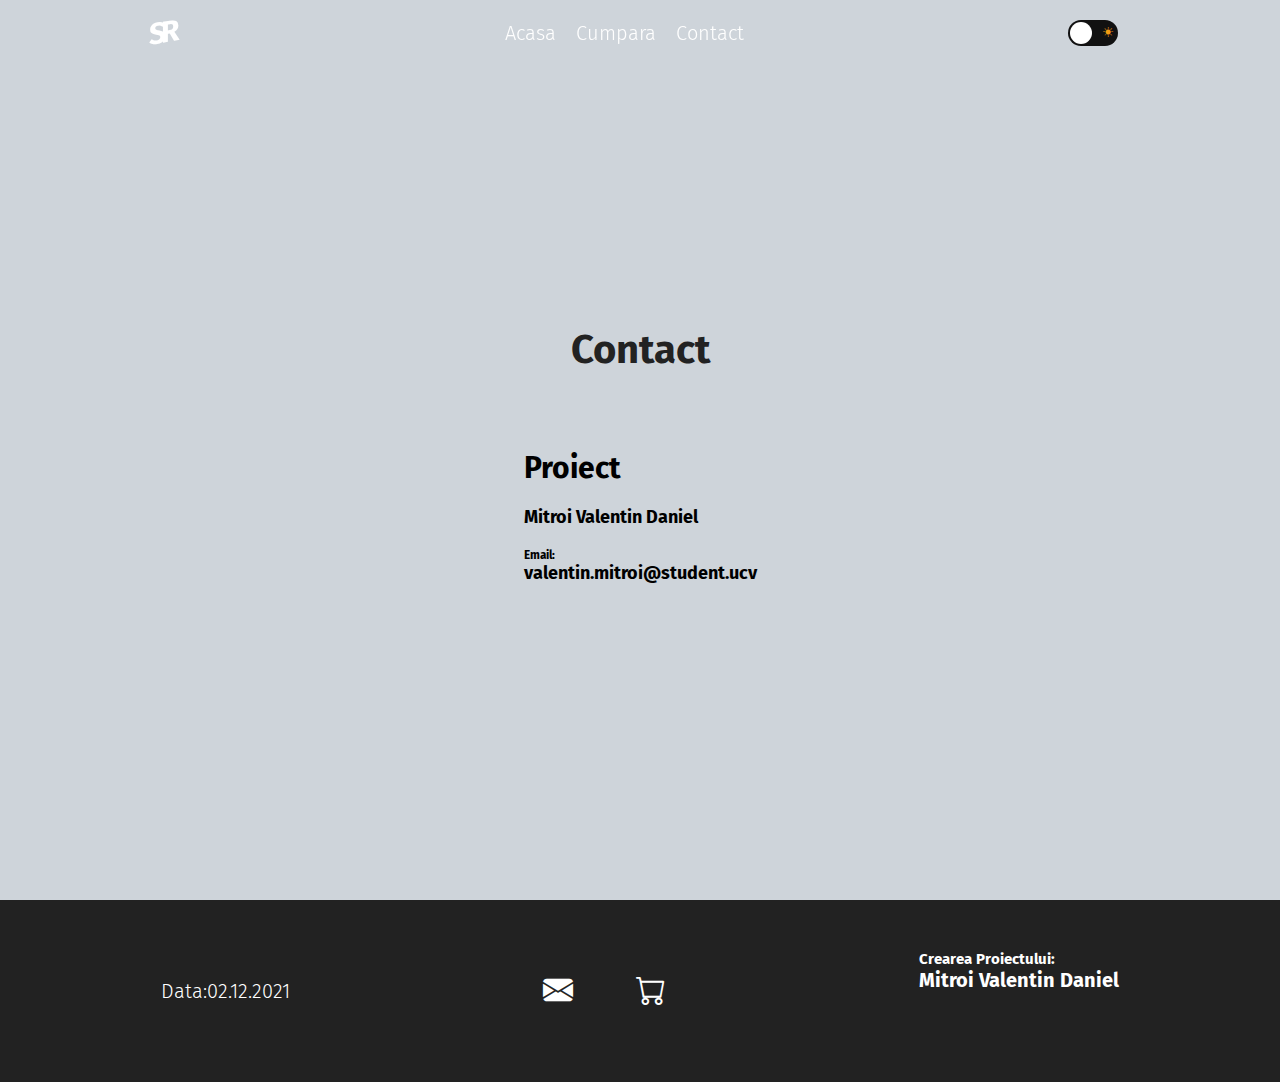
<file: contact.html>
<!DOCTYPE html>
<html lang="en">
  <head>
    <meta charset="UTF-8" />
    <meta http-equiv="X-UA-Compatible" content="IE=edge" />
    <meta name="viewport" content="width=device-width, initial-scale=1.0" />
    <title>Stereo Neo Pixel</title>
    <link rel="shortcut icon" type="image/png" href="./img/favicon3.png" />

    <link
      rel="stylesheet"
      href="https://cdn.jsdelivr.net/npm/bootstrap-icons@1.7.0/font/bootstrap-icons.css"
    />
    <link
      href="https://fonts.googleapis.com/css2?family=Fira+Sans:ital,wght@0,100;0,200;0,300;0,400;0,500;0,600;0,700;1,100;1,200;1,300;1,400;1,500;1,600&family=Nunito+Sans:wght@200;300;400;700&display=swap"
      rel="stylesheet"
    />
    <link rel="stylesheet" href="./style.css" />
    <script src="./app3.js" defer></script>
  </head>
  <body>
    <header class="header" id="header">
      <div class="logo">
        <a href="./index.html" class="s">SR</a>
      </div>
      <nav class="nav">
        <ul class="list">
          <li class="list-item item1">
            <a href="./index.html" class="item1-link item-com">Acasa</a>
          </li>

          <li class="list-item item3">
            <a href="shop.html" class="item3-link item-com">Cumpara</a>
          </li>
          <li class="list-item item3">
            <a href="#" class="item3-link item-com">contact</a>
          </li>
        </ul>
      </nav>
      <div class="night-light">
        <input type="checkbox" class="checkbox" id="checkbox" />
        <label for="checkbox" class="label">
          <span class="moon"><i class="bi bi-moon-fill"></i></span>
          <span class="sun"><i class="bi bi-brightness-high-fill"></i></span>
          <div class="ball"></div>
        </label>
      </div>
    </header>
    <section class="section__contact" id="contact">
      <div class="contact__title">
        <h1 class="title__contact">Contact</h1>
      </div>
      <div class="contact">
        <div class="project">
          <h2 class="project__title">Proiect</h2>
          <h2 class="name">Mitroi Valentin Daniel</h2>
          <h3 class="email-title">Email:</h3>

          <h2 class="email">valentin.mitroi@student.ucv</h2>
        </div>
  
      </div>
    </section>
    <footer class="footer" id="footer">
      <p class="copy">Data:02.12.2021</p>
      <div class="iconFooter">
        <a href="./contact.html" class="footerIcon" id="ic1"
          ><i class="bi bi-envelope-fill"></i
        ></a>
        <a href="./shop.html" class="footerIcon" id="ic2"
          ><i class="bi bi-cart"></i
        ></a>
      </div>
      <div class="create">
        <div class="createOne">
          <h3 class="create__project">Crearea Proiectului:</h3>
          <h2 class="creare__project--per">Mitroi Valentin Daniel</h2>
        </div>
      </div>
    </footer>
  </body>
</html>
</file>
<file: style.css>
:root {
  --clr-black: #000;
  --clr-prim-1: #408cea;
  --clr-prim-2: #495057;
  --clr-prim-3: #d9e3ee;
  --ff-primary: "Fira Sans";
  --ff-second: sans-serif;
}

*,
*::after,
*::before {
  margin: 0;
  padding: 0;
  box-sizing: border-box;
}

html {
  font-size: 62.5%;
}
body {
  font-family: var(--ff-primary);
  font-weight: 300;
  overflow-x: hidden;
}

a {
  text-decoration: none;
}
ul {
  list-style: none;
}

.header {
  width: 100vw;
  background-color: transparent;
  color: var(--clr-prim-2);
  display: flex;
  justify-content: space-around;
  align-items: center;
  padding: 2rem 0;
  /* border-bottom: 1px solid #fff; */
  position: fixed;
  z-index: 10000;
  transition: all 0.6s;
}
.header.sticky {
  background: #000;
  background: rgba(0, 0, 0, 0.1);
  backdrop-filter: blur(8px);
  border: none;
}
.list {
  display: flex;
  justify-content: space-around;
  align-items: center;
  animation: animationNav 1s;
}
.list-item {
  padding-left: 2rem;
  font-size: 2rem;
}
.item-com {
  color: #fff;
  cursor: pointer;
  text-transform: capitalize;
}
.item1-link {
  cursor: pointer;
  display: block;
}
.checkbox {
  opacity: 0;
  position: absolute;
}
.checkbox:checked + .label .ball {
  transform: translateX(24px);
}

.label {
  width: 50px;
  height: 26px;
  background-color: #111;
  display: flex;
  justify-content: space-between;
  align-items: center;
  border-radius: 50px;
  padding: 5px;
  position: relative;
  transition: scale(1.5);
  cursor: pointer;
}
.moon {
  color: #f1c40f;
}
.sun {
  color: #f39c12;
}
.ball {
  background-color: #fff;
  height: 22px;
  width: 22px;
  border-radius: 50%;
  position: absolute;
  top: 2px;
  left: 2px;
  transition: transform 0.2s linear;
}
.checkbox:checked + .label .ball {
  transform: translateX(24px);
}
.remove {
  display: none;
}
.remove.sticky {
  background-color: #fff;
  border: none;
}
.night-light {
  animation: animationIcon 1s;
}
/* .item1-link:hover {
  color: var(--clr-prim-3);
  background-color: #408cea;
} */
.logo {
  transform: skewY(-10deg);
  cursor: pointer;
  transition: all 0.3s;
  animation: animationOne 1s;
  position: relative;
  display: flex;
  justify-content: center;
  align-items: center;
}
.s {
  position: absolute;
  font-size: 3rem;
  color: #fff;
  font-weight: bold;
  letter-spacing: -5px;
}

.logo:hover {
  transform: skewY(0);
}

@keyframes animationOne {
  0% {
    transform: translateX(-100rem);
  }
  /* 50% {
    transform: translateX(-10rem);
  } */
  100% {
    transform: translateX(0) skewY(-10deg);
  }
}

@keyframes animationNav {
  0% {
    transform: translateY(-50rem);
  }
  100% {
    transform: translateY(0);
  }
}

@keyframes animationIcon {
  0% {
    transform: translateX(100rem);
  }
  100% {
    transform: translateX(0);
  }
}
.main {
  width: 100vw;
  height: 100vh;
  position: relative;
  display: flex;
  justify-content: space-around;
  align-items: center;
  border-bottom: 1px solid #fff;
  background-image: linear-gradient(rgba(0, 0, 0, 0.43), rgba(0, 0, 0, 0.4)),
    url(./img/background.jpg);

  background-size: cover;
  background-repeat: no-repeat;
  background-position: center;
  transition: background 0.2s linear;
}
.container--1 {
  width: 40rem;
  animation: animationTitle 1s;
}
.container-title {
  font-size: 7.5rem;
  color: #fff;
}
.conatiner-img {
  width: 70rem;
  height: 55rem;
  /* background-color: orangered; */
  position: relative;
  animation: animationImg 1s;
}
.img-one {
  width: 55rem;
  height: 41rem;
  object-fit: cover;
  position: absolute;
  z-index: 10;
  left: 4rem;
  top: 10rem;
  cursor: pointer;
  transition: all 0.3s;
}
.img-one:hover {
  width: 57rem;
  height: 43rem;
}

.line {
  width: 100vw;
  height: 2px;
  background-color: #fff;
  position: absolute;
}

@keyframes animationTitle {
  0% {
    transform: translateX(-100rem);
  }
  100% {
    transform: translateX(0);
  }
}
@keyframes animationImg {
  0% {
    transform: translateX(100rem);
  }
  100% {
    transform: translateX(0);
  }
}
/* section shop */
.section__shop {
  width: 100%;
  height: 100%;
  background-color: #ced4da;
  padding-top: 10rem;
  transition: background 0.2s;
}
.shop__title {
  width: 100vw;
  /* height: 10rem; */
  display: flex;
  justify-content: center;
  align-items: center;
  margin-bottom: 10rem;
}
.title__shop {
  font-size: 4rem;
  color: #222;
}
.components {
  display: grid;
  grid-template-columns: repeat(3, 1fr);
  place-items: center;
}

.component {
  height: 35rem;
  width: 25rem;
  background-color: #222;
  color: #fff;
  margin: 2rem;
  border-top-left-radius: 1.2rem;
  border-top-right-radius: 1.2rem;
}
.img_shop {
  width: 25rem;
  height: 20rem;
  object-fit: cover;
  border-top-left-radius: 1rem;
  border-top-right-radius: 1rem;
}
.contComp {
  width: 25rem;
  height: 15rem;
  display: flex;
  justify-content: space-around;
  align-items: center;
  flex-direction: column;
}
.component a {
  color: #000;
  font-size: 1.3rem;
}
.description {
  margin: 0 1rem;
}
.btn-buy {
  width: 7rem;
  height: 3rem;
  background-color: #fff;
  display: flex;
  justify-content: center;
  align-items: center;
  border-radius: 1rem;
}

/* end of section shop */

.section__contact {
  display: flex;
  justify-content: center;
  align-items: center;
  position: relative;
  background-color: #ced4da;
  width: 100vw;
  height: 100vh;
  transition: background 0.3s;
}

.contact {
  width: 100vw;
  position: absolute;
  top: 30rem;
  display: flex;
  justify-content: space-around;
  margin-top: 150px;
}
.contact__title {
  width: 100vw;
  /* height: 10rem; */
  display: flex;
  justify-content: center;
  align-items: center;
  margin-bottom: 20rem;
}
.title__contact {
  font-size: 4rem;
  color: #222;
}

.project__title {
  font-size: 3rem;
  margin-bottom: 2rem;
}

.name {
  font-size: 1.8rem;
  margin-bottom: 2rem;
}

.email {
  font-size: 1.8rem;
  margin-bottom: 2rem;
}

/* about */

.about {
  display: flex;
  flex-direction: column;
  justify-content: center;
  align-items: center;
  transition: background 0.2s linear;
  width: 100vw;
  padding: 8rem 4rem;
  background-color: #f1f3f5;
}
.about-title h1 {
  font-size: 4rem;
  margin-bottom: 2rem;
}

.description1 {
  display: flex;
  /* flex-direction: column; */
  align-items: center;
  justify-content: space-between;
  min-width: 120rem;
  max-width: 130rem;
  margin: 6rem 0;
}
.description1 p {
  flex-basis: 50%;
  font-size: 2rem;
  margin: 2rem 2rem 4rem 2rem;
}
.videoClass {
  width: 100%;
  height: 32rem;
  object-fit: cover;
}
.description2 {
  display: flex;
  /* flex-direction: column; */
  align-items: center;
  justify-content: space-between;
  min-width: 120rem;
  max-width: 130rem;
  margin-bottom: 6rem;
}
.description2 p {
  flex-basis: 50%;
  font-size: 2rem;
  margin: 2rem 2rem 4rem 2rem;
}

.schem {
  flex-basis: 50%;
  margin-bottom: 4rem;
}

.footer {
  padding: 5rem;
  background-color: #222;
  transition: background 0.2s linear;
  display: flex;
  align-items: center;
  justify-content: space-around;
  color: #fff;
}

.copy {
  font-size: 2rem;
  /* color: #fff; */
}
.footerIcon {
  font-size: 3rem;
  margin: 3rem;
  color: #fff;
  cursor: pointer;
  transition: all 0.3s;
}
/* .footerIcon:hover {
  color: #408cea;
} */
.create {
  display: flex;
  flex-direction: column;
  /* color: #fff; */
}
.createOne {
  margin-bottom: 4rem;
}
.create__project {
  /* color: #fff; */
  font-size: 1.5rem;
}
.creare__project--per {
  /* color: #fff; */
  font-size: 2rem;
}
/* .header.darkmode {
  background-color: #fff;
  color: #000;
} */
/* .header.darkmode.sticky {
  background-color: #fff;
  color: #000;
} */
.footer.darkmode {
  background-color: #fff;
  color: #000;
}
.main.darkmode {
  background-color: #111;
}

.about.darkmode {
  /* background-color: #111; */
  background: #222;
  color: #fff;
}
.section__shop.darkmode {
  background-color: #111;
  color: #fff;
}
.section__contact.darkmode {
  background-color: #000;
  color: #fff;
}
.contComp.darkmode {
  background-color: #fff;
  color: #000;
}
.title__contact.darkmode {
  color: #fff;
}
.title__shop.darkmode {
  color: #fff;
}
.footerIcon.darkmode {
  color: #000;
}
</file>
